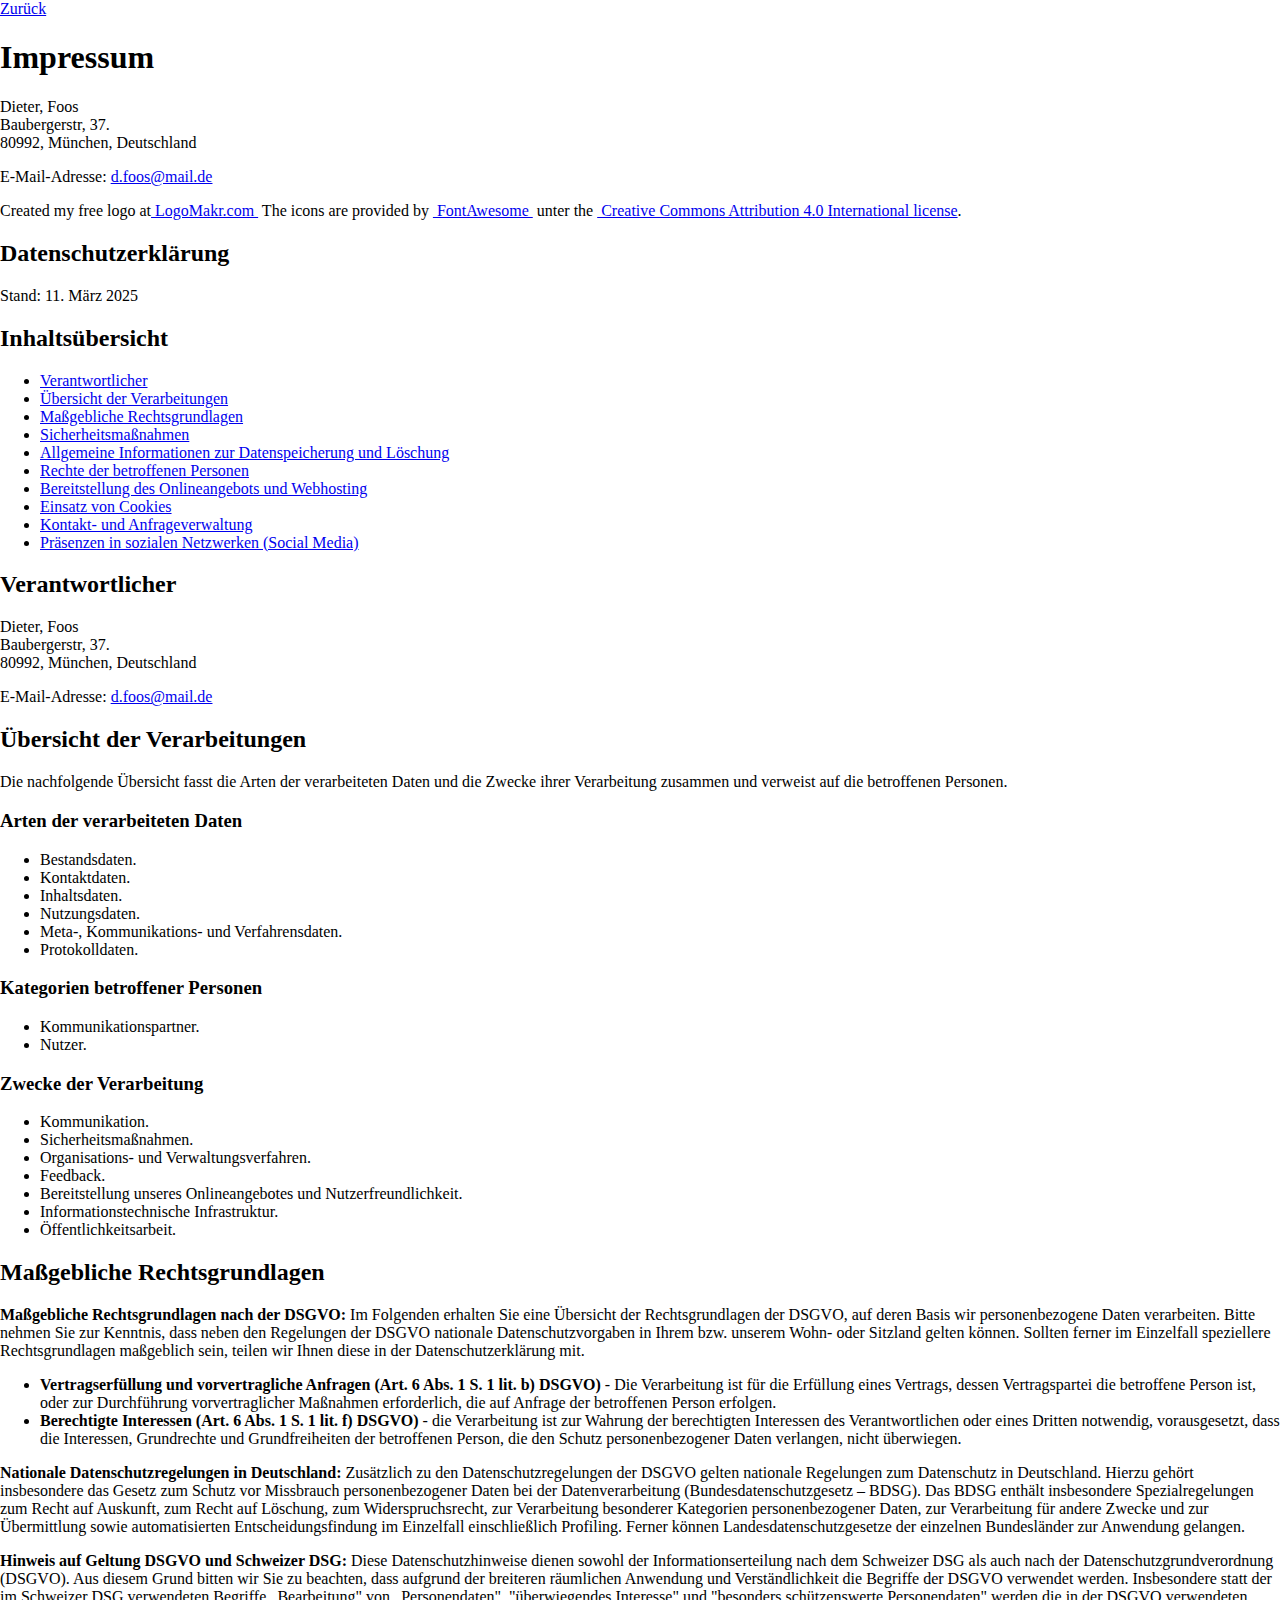
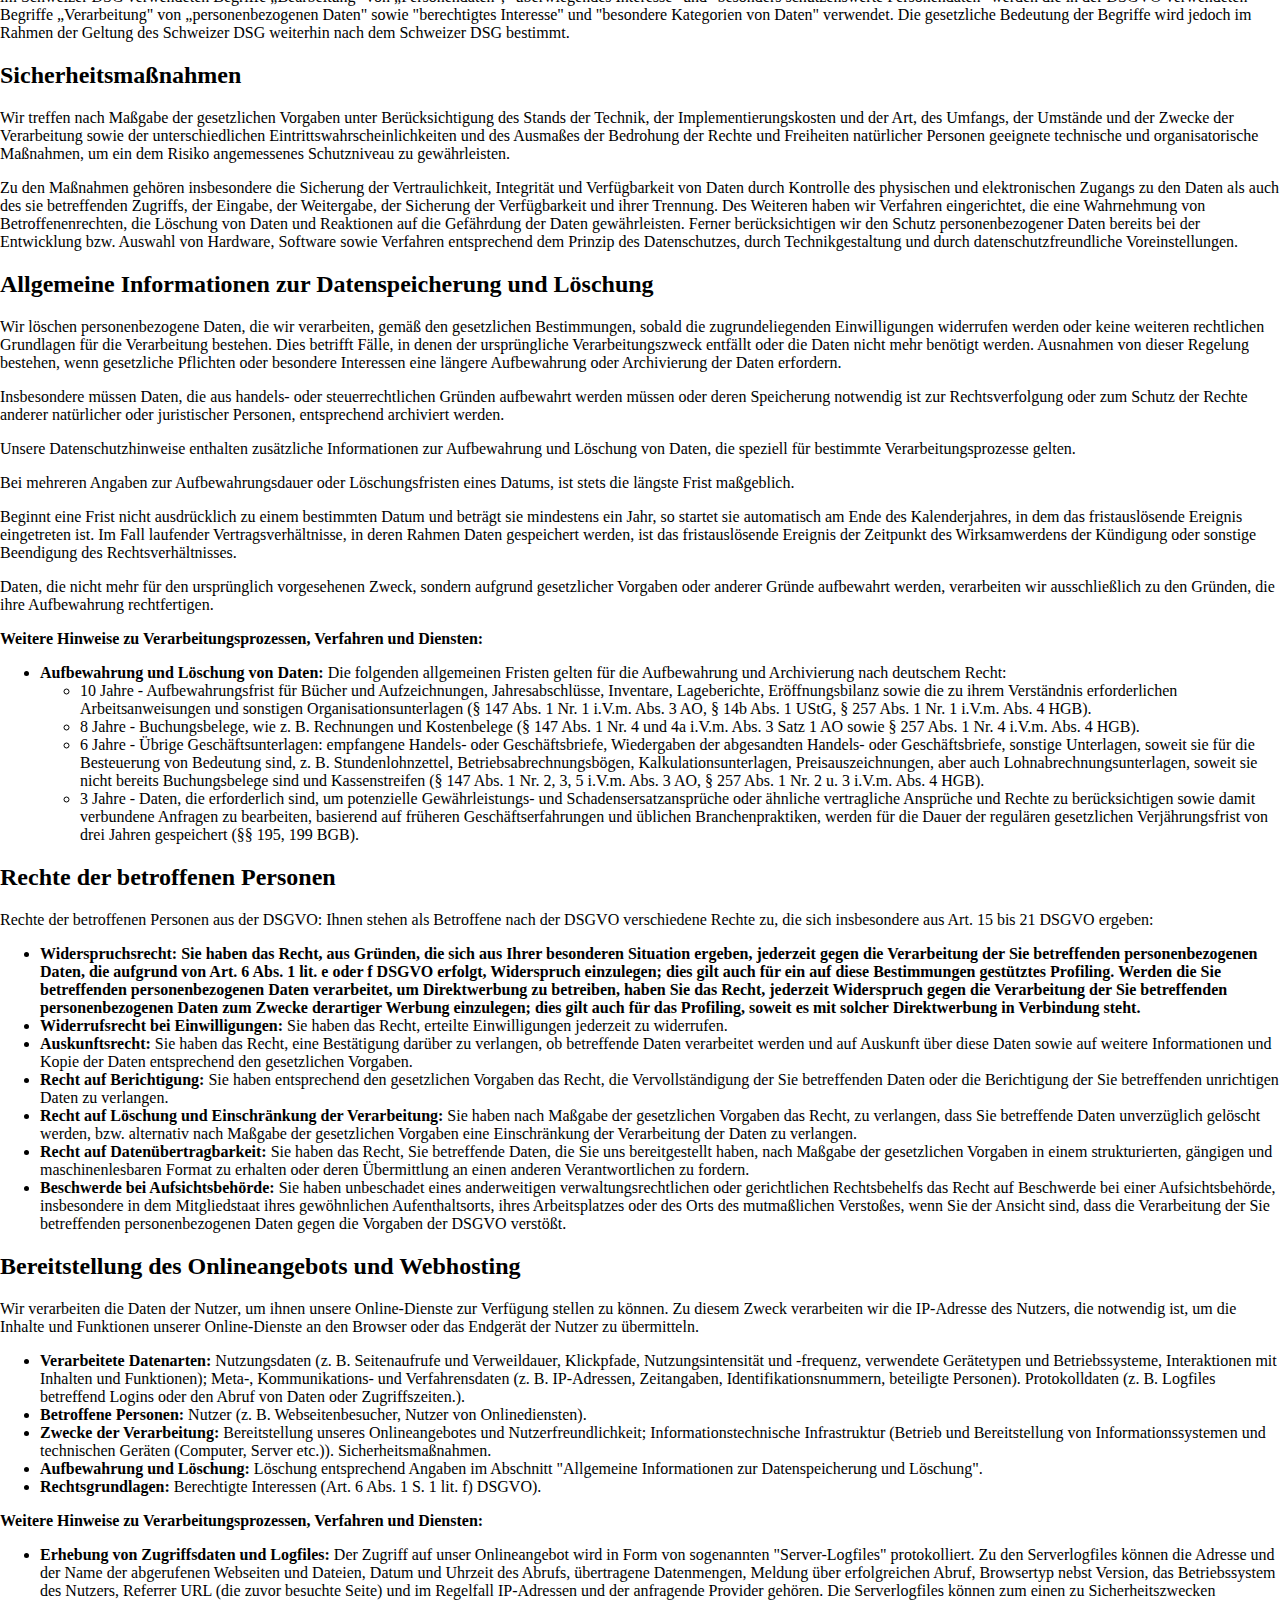
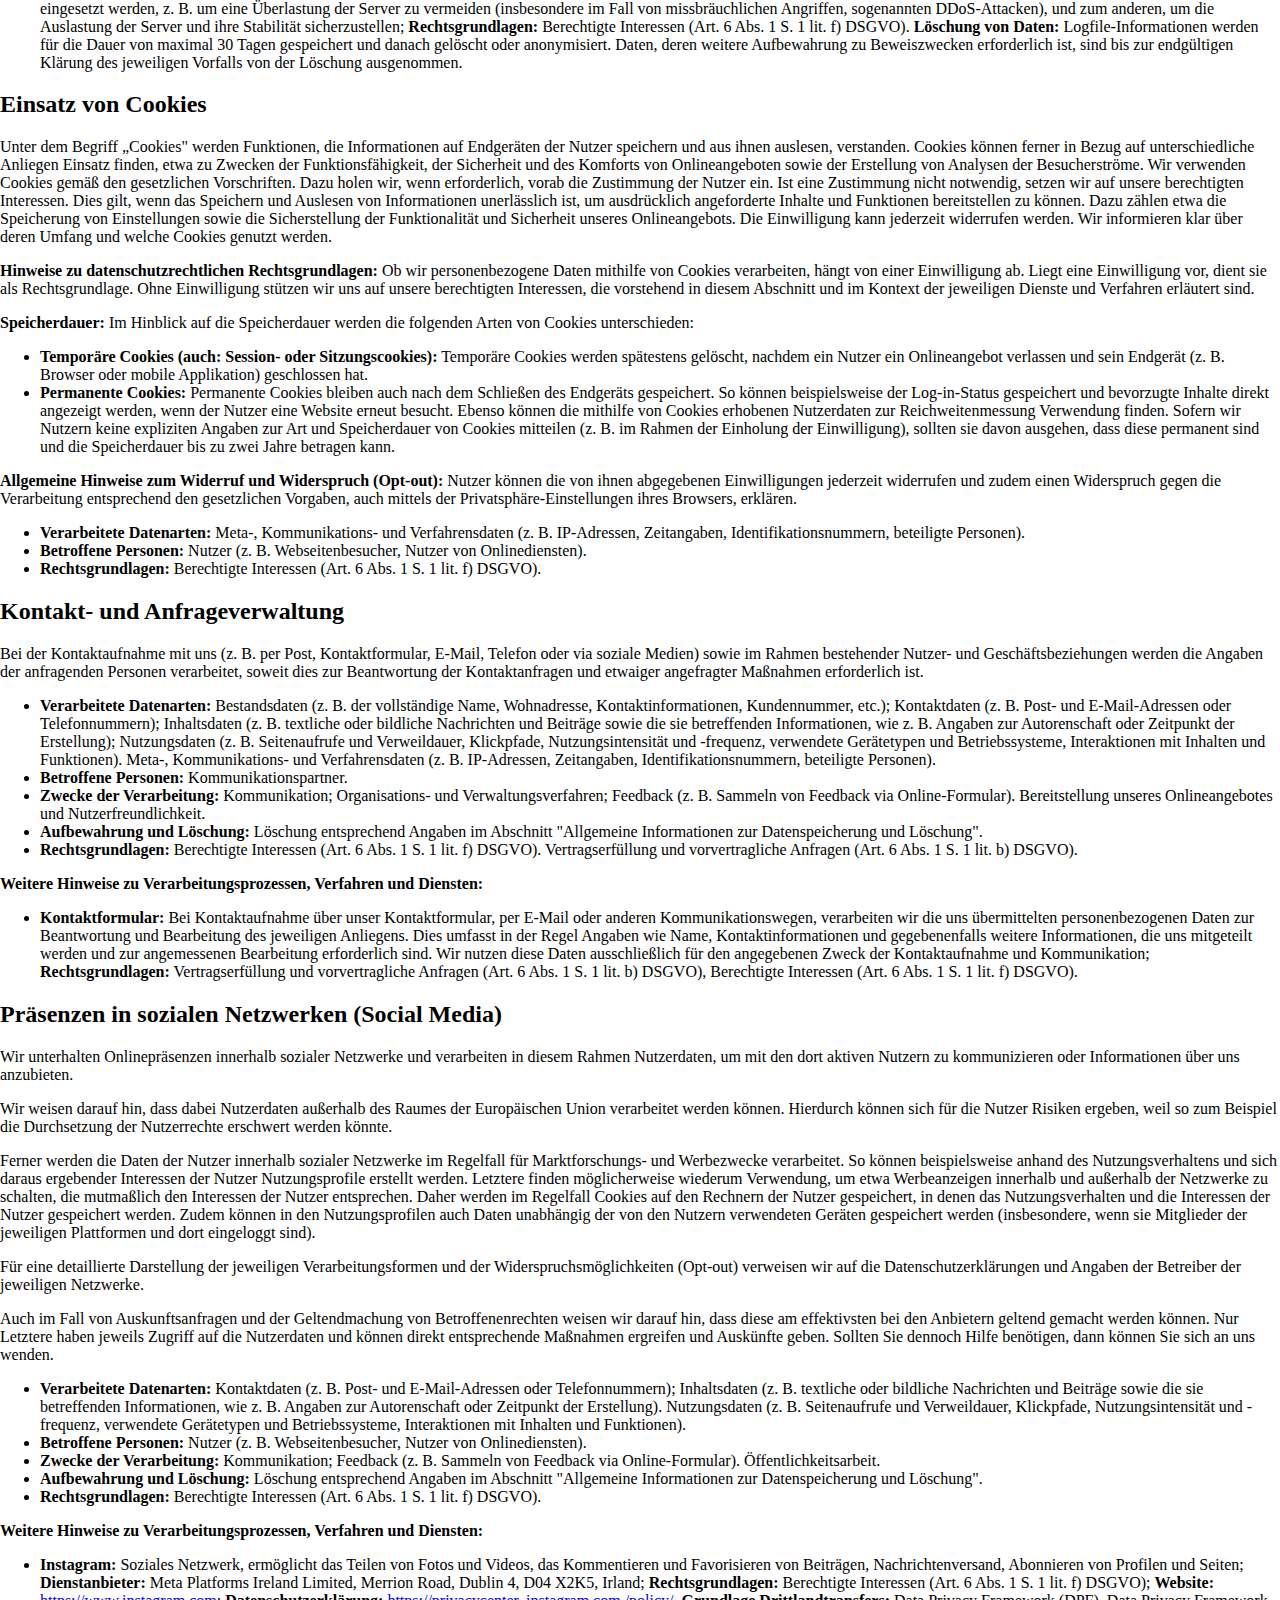
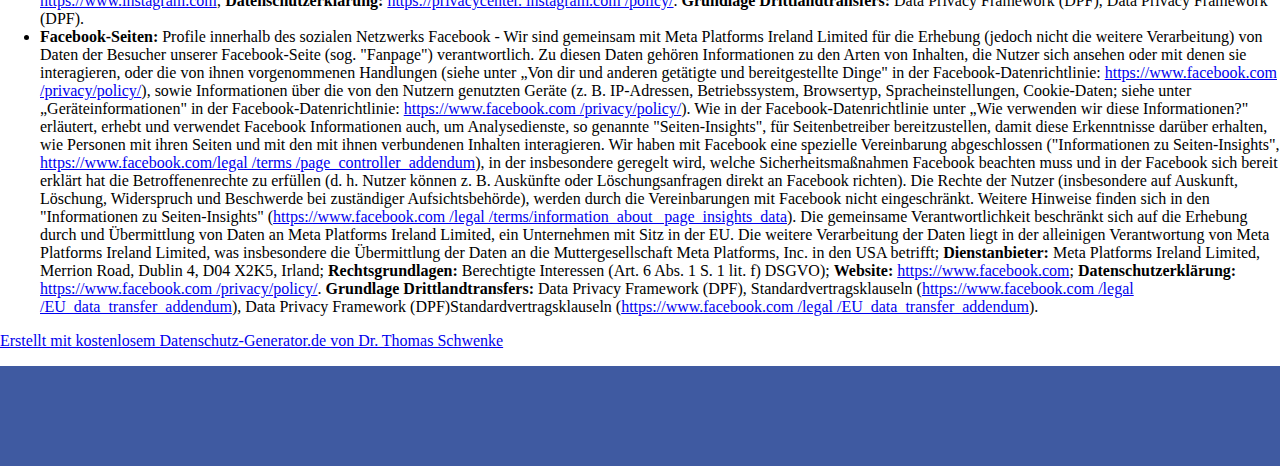
<file: impressum.html>
<!DOCTYPE html>
<html lang="de">
  <head>
    <meta charset="UTF-8" />
    <meta name="viewport" content="width=device-width, initial-scale=1.0" />
    <title>Pokedex</title>
    <link rel="stylesheet" href="style.css" />
  </head>
  
    <!--main-->
    <div class="impressum">
      <a href="./index.html">Zurück</a>
      <h1 class="impressum-title">Impressum</h1>
      <div id="adress">
        <p>
          Dieter, Foos<br />Baubergerstr, 37.<br />80992, München, Deutschland
        </p>
        <p>
          E-Mail-Adresse:
          <a href="mailto:d.foos@mail.de">d.foos@mail.de</a>
        </p>
      </div>
      <div class="impressum">
        Created my free logo at<a
          class="impressum-links"
          href="https://logomakr.com"
          target="_blank"
          >&nbsp;LogoMakr.com&nbsp;</a
        >
        The icons are provided by
        <a
          class="impressum-links"
          href="https://fontawesome.com/"
          rel="nofollow"
          target="_blank"
        >
          &nbsp;FontAwesome&nbsp;</a
        >
        unter the
        <a
          class="impressum-links"
          href="https://fontawesome.com/license"
          target="_blank"
          rel="nofollow"
          >&nbsp;Creative Commons Attribution 4.0 International license</a
        >.
      </div>

      <div id="datenschutz">
        <h2>Datenschutzerklärung</h2>
        <p>Stand: 11. März 2025</p>
        <h2>Inhaltsübersicht</h2>
        <ul class="index">
          <li><a class="index-link" href="#m3">Verantwortlicher</a></li>
          <li>
            <a class="index-link" href="#mOverview"
              >Übersicht der Verarbeitungen</a
            >
          </li>
          <li>
            <a class="index-link" href="#m2427">Maßgebliche Rechtsgrundlagen</a>
          </li>
          <li><a class="index-link" href="#m27">Sicherheitsmaßnahmen</a></li>
          <li>
            <a class="index-link" href="#m12"
              >Allgemeine Informationen zur Datenspeicherung und Löschung</a
            >
          </li>
          <li>
            <a class="index-link" href="#m10"
              >Rechte der betroffenen Personen</a
            >
          </li>
          <li>
            <a class="index-link" href="#m225"
              >Bereitstellung des Onlineangebots und Webhosting</a
            >
          </li>
          <li><a class="index-link" href="#m134">Einsatz von Cookies</a></li>
          <li>
            <a class="index-link" href="#m182"
              >Kontakt- und Anfrageverwaltung</a
            >
          </li>
          <li>
            <a class="index-link" href="#m136"
              >Präsenzen in sozialen Netzwerken (Social Media)</a
            >
          </li>
        </ul>
        <h2 id="m3">Verantwortlicher</h2>
        <p>
          Dieter, Foos<br />Baubergerstr, 37.<br />80992, München, Deutschland
        </p>
        <p>
          E-Mail-Adresse:
          <a href="mailto:d.foos@mail.de">d.foos@mail.de</a>
        </p>

        <h2 id="mOverview">Übersicht der Verarbeitungen</h2>
        <p>
          Die nachfolgende Übersicht fasst die Arten der verarbeiteten Daten und
          die Zwecke ihrer Verarbeitung zusammen und verweist auf die
          betroffenen Personen.
        </p>
        <h3>Arten der verarbeiteten Daten</h3>
        <ul>
          <li>Bestandsdaten.</li>
          <li>Kontaktdaten.</li>
          <li>Inhaltsdaten.</li>
          <li>Nutzungsdaten.</li>
          <li>Meta-, Kommunikations- und Verfahrensdaten.</li>
          <li>Protokolldaten.</li>
        </ul>
        <h3>Kategorien betroffener Personen</h3>
        <ul>
          <li>Kommunikationspartner.</li>
          <li>Nutzer.</li>
        </ul>
        <h3>Zwecke der Verarbeitung</h3>
        <ul>
          <li>Kommunikation.</li>
          <li>Sicherheitsmaßnahmen.</li>
          <li>Organisations- und Verwaltungsverfahren.</li>
          <li>Feedback.</li>
          <li>
            Bereitstellung unseres Onlineangebotes und Nutzerfreundlichkeit.
          </li>
          <li>Informationstechnische Infrastruktur.</li>
          <li>Öffentlichkeitsarbeit.</li>
        </ul>
        <h2 id="m2427">Maßgebliche Rechtsgrundlagen</h2>
        <p>
          <strong>Maßgebliche Rechtsgrundlagen nach der DSGVO: </strong>Im
          Folgenden erhalten Sie eine Übersicht der Rechtsgrundlagen der DSGVO,
          auf deren Basis wir personenbezogene Daten verarbeiten. Bitte nehmen
          Sie zur Kenntnis, dass neben den Regelungen der DSGVO nationale
          Datenschutzvorgaben in Ihrem bzw. unserem Wohn- oder Sitzland gelten
          können. Sollten ferner im Einzelfall speziellere Rechtsgrundlagen
          maßgeblich sein, teilen wir Ihnen diese in der Datenschutzerklärung
          mit.
        </p>
        <ul>
          <li>
            <strong
              >Vertragserfüllung und vorvertragliche Anfragen (Art. 6 Abs. 1 S.
              1 lit. b) DSGVO)</strong
            >
            - Die Verarbeitung ist für die Erfüllung eines Vertrags, dessen
            Vertragspartei die betroffene Person ist, oder zur Durchführung
            vorvertraglicher Maßnahmen erforderlich, die auf Anfrage der
            betroffenen Person erfolgen.
          </li>
          <li>
            <strong
              >Berechtigte Interessen (Art. 6 Abs. 1 S. 1 lit. f) DSGVO)</strong
            >
            - die Verarbeitung ist zur Wahrung der berechtigten Interessen des
            Verantwortlichen oder eines Dritten notwendig, vorausgesetzt, dass
            die Interessen, Grundrechte und Grundfreiheiten der betroffenen
            Person, die den Schutz personenbezogener Daten verlangen, nicht
            überwiegen.
          </li>
        </ul>
        <p>
          <strong>Nationale Datenschutzregelungen in Deutschland: </strong
          >Zusätzlich zu den Datenschutzregelungen der DSGVO gelten nationale
          Regelungen zum Datenschutz in Deutschland. Hierzu gehört insbesondere
          das Gesetz zum Schutz vor Missbrauch personenbezogener Daten bei der
          Datenverarbeitung (Bundesdatenschutzgesetz – BDSG). Das BDSG enthält
          insbesondere Spezialregelungen zum Recht auf Auskunft, zum Recht auf
          Löschung, zum Widerspruchsrecht, zur Verarbeitung besonderer
          Kategorien personenbezogener Daten, zur Verarbeitung für andere Zwecke
          und zur Übermittlung sowie automatisierten Entscheidungsfindung im
          Einzelfall einschließlich Profiling. Ferner können
          Landesdatenschutzgesetze der einzelnen Bundesländer zur Anwendung
          gelangen.
        </p>
        <p>
          <strong>Hinweis auf Geltung DSGVO und Schweizer DSG: </strong>Diese
          Datenschutzhinweise dienen sowohl der Informationserteilung nach dem
          Schweizer DSG als auch nach der Datenschutzgrundverordnung (DSGVO).
          Aus diesem Grund bitten wir Sie zu beachten, dass aufgrund der
          breiteren räumlichen Anwendung und Verständlichkeit die Begriffe der
          DSGVO verwendet werden. Insbesondere statt der im Schweizer DSG
          verwendeten Begriffe „Bearbeitung" von „Personendaten", "überwiegendes
          Interesse" und "besonders schützenswerte Personendaten" werden die in
          der DSGVO verwendeten Begriffe „Verarbeitung" von „personenbezogenen
          Daten" sowie "berechtigtes Interesse" und "besondere Kategorien von
          Daten" verwendet. Die gesetzliche Bedeutung der Begriffe wird jedoch
          im Rahmen der Geltung des Schweizer DSG weiterhin nach dem Schweizer
          DSG bestimmt.
        </p>

        <h2 id="m27">Sicherheitsmaßnahmen</h2>
        <p>
          Wir treffen nach Maßgabe der gesetzlichen Vorgaben unter
          Berücksichtigung des Stands der Technik, der Implementierungskosten
          und der Art, des Umfangs, der Umstände und der Zwecke der Verarbeitung
          sowie der unterschiedlichen Eintrittswahrscheinlichkeiten und des
          Ausmaßes der Bedrohung der Rechte und Freiheiten natürlicher Personen
          geeignete technische und organisatorische Maßnahmen, um ein dem Risiko
          angemessenes Schutzniveau zu gewährleisten.
        </p>
        <p>
          Zu den Maßnahmen gehören insbesondere die Sicherung der
          Vertraulichkeit, Integrität und Verfügbarkeit von Daten durch
          Kontrolle des physischen und elektronischen Zugangs zu den Daten als
          auch des sie betreffenden Zugriffs, der Eingabe, der Weitergabe, der
          Sicherung der Verfügbarkeit und ihrer Trennung. Des Weiteren haben wir
          Verfahren eingerichtet, die eine Wahrnehmung von Betroffenenrechten,
          die Löschung von Daten und Reaktionen auf die Gefährdung der Daten
          gewährleisten. Ferner berücksichtigen wir den Schutz personenbezogener
          Daten bereits bei der Entwicklung bzw. Auswahl von Hardware, Software
          sowie Verfahren entsprechend dem Prinzip des Datenschutzes, durch
          Technikgestaltung und durch datenschutzfreundliche Voreinstellungen.
        </p>

        <h2 id="m12">
          Allgemeine Informationen zur Datenspeicherung und Löschung
        </h2>
        <p>
          Wir löschen personenbezogene Daten, die wir verarbeiten, gemäß den
          gesetzlichen Bestimmungen, sobald die zugrundeliegenden Einwilligungen
          widerrufen werden oder keine weiteren rechtlichen Grundlagen für die
          Verarbeitung bestehen. Dies betrifft Fälle, in denen der ursprüngliche
          Verarbeitungszweck entfällt oder die Daten nicht mehr benötigt werden.
          Ausnahmen von dieser Regelung bestehen, wenn gesetzliche Pflichten
          oder besondere Interessen eine längere Aufbewahrung oder Archivierung
          der Daten erfordern.
        </p>
        <p>
          Insbesondere müssen Daten, die aus handels- oder steuerrechtlichen
          Gründen aufbewahrt werden müssen oder deren Speicherung notwendig ist
          zur Rechtsverfolgung oder zum Schutz der Rechte anderer natürlicher
          oder juristischer Personen, entsprechend archiviert werden.
        </p>
        <p>
          Unsere Datenschutzhinweise enthalten zusätzliche Informationen zur
          Aufbewahrung und Löschung von Daten, die speziell für bestimmte
          Verarbeitungsprozesse gelten.
        </p>
        <p>
          Bei mehreren Angaben zur Aufbewahrungsdauer oder Löschungsfristen
          eines Datums, ist stets die längste Frist maßgeblich.
        </p>
        <p>
          Beginnt eine Frist nicht ausdrücklich zu einem bestimmten Datum und
          beträgt sie mindestens ein Jahr, so startet sie automatisch am Ende
          des Kalenderjahres, in dem das fristauslösende Ereignis eingetreten
          ist. Im Fall laufender Vertragsverhältnisse, in deren Rahmen Daten
          gespeichert werden, ist das fristauslösende Ereignis der Zeitpunkt des
          Wirksamwerdens der Kündigung oder sonstige Beendigung des
          Rechtsverhältnisses.
        </p>
        <p>
          Daten, die nicht mehr für den ursprünglich vorgesehenen Zweck, sondern
          aufgrund gesetzlicher Vorgaben oder anderer Gründe aufbewahrt werden,
          verarbeiten wir ausschließlich zu den Gründen, die ihre Aufbewahrung
          rechtfertigen.
        </p>
        <p>
          <strong
            >Weitere Hinweise zu Verarbeitungsprozessen, Verfahren und
            Diensten:</strong
          >
        </p>
        <ul class="m-elements">
          <li>
            <strong>Aufbewahrung und Löschung von Daten: </strong>Die folgenden
            allgemeinen Fristen gelten für die Aufbewahrung und Archivierung
            nach deutschem Recht:
            <ul>
              <li>
                10 Jahre - Aufbewahrungsfrist für Bücher und Aufzeichnungen,
                Jahresabschlüsse, Inventare, Lageberichte, Eröffnungsbilanz
                sowie die zu ihrem Verständnis erforderlichen Arbeitsanweisungen
                und sonstigen Organisationsunterlagen (§ 147 Abs. 1 Nr. 1 i.V.m.
                Abs. 3 AO, § 14b Abs. 1 UStG, § 257 Abs. 1 Nr. 1 i.V.m. Abs. 4
                HGB).
              </li>
              <li>
                8 Jahre - Buchungsbelege, wie z. B. Rechnungen und Kostenbelege
                (§ 147 Abs. 1 Nr. 4 und 4a i.V.m. Abs. 3 Satz 1 AO sowie § 257
                Abs. 1 Nr. 4 i.V.m. Abs. 4 HGB).
              </li>
              <li>
                6 Jahre - Übrige Geschäftsunterlagen: empfangene Handels- oder
                Geschäftsbriefe, Wiedergaben der abgesandten Handels- oder
                Geschäftsbriefe, sonstige Unterlagen, soweit sie für die
                Besteuerung von Bedeutung sind, z. B. Stundenlohnzettel,
                Betriebsabrechnungsbögen, Kalkulationsunterlagen,
                Preisauszeichnungen, aber auch Lohnabrechnungsunterlagen, soweit
                sie nicht bereits Buchungsbelege sind und Kassenstreifen (§ 147
                Abs. 1 Nr. 2, 3, 5 i.V.m. Abs. 3 AO, § 257 Abs. 1 Nr. 2 u. 3
                i.V.m. Abs. 4 HGB).
              </li>
              <li>
                3 Jahre - Daten, die erforderlich sind, um potenzielle
                Gewährleistungs- und Schadensersatzansprüche oder ähnliche
                vertragliche Ansprüche und Rechte zu berücksichtigen sowie damit
                verbundene Anfragen zu bearbeiten, basierend auf früheren
                Geschäftserfahrungen und üblichen Branchenpraktiken, werden für
                die Dauer der regulären gesetzlichen Verjährungsfrist von drei
                Jahren gespeichert (§§ 195, 199 BGB).
              </li>
            </ul>
          </li>
        </ul>
        <h2 id="m10">Rechte der betroffenen Personen</h2>
        <p>
          Rechte der betroffenen Personen aus der DSGVO: Ihnen stehen als
          Betroffene nach der DSGVO verschiedene Rechte zu, die sich
          insbesondere aus Art. 15 bis 21 DSGVO ergeben:
        </p>
        <ul>
          <li>
            <strong
              >Widerspruchsrecht: Sie haben das Recht, aus Gründen, die sich aus
              Ihrer besonderen Situation ergeben, jederzeit gegen die
              Verarbeitung der Sie betreffenden personenbezogenen Daten, die
              aufgrund von Art. 6 Abs. 1 lit. e oder f DSGVO erfolgt,
              Widerspruch einzulegen; dies gilt auch für ein auf diese
              Bestimmungen gestütztes Profiling. Werden die Sie betreffenden
              personenbezogenen Daten verarbeitet, um Direktwerbung zu
              betreiben, haben Sie das Recht, jederzeit Widerspruch gegen die
              Verarbeitung der Sie betreffenden personenbezogenen Daten zum
              Zwecke derartiger Werbung einzulegen; dies gilt auch für das
              Profiling, soweit es mit solcher Direktwerbung in Verbindung
              steht.</strong
            >
          </li>
          <li>
            <strong>Widerrufsrecht bei Einwilligungen:</strong> Sie haben das
            Recht, erteilte Einwilligungen jederzeit zu widerrufen.
          </li>
          <li>
            <strong>Auskunftsrecht:</strong> Sie haben das Recht, eine
            Bestätigung darüber zu verlangen, ob betreffende Daten verarbeitet
            werden und auf Auskunft über diese Daten sowie auf weitere
            Informationen und Kopie der Daten entsprechend den gesetzlichen
            Vorgaben.
          </li>
          <li>
            <strong>Recht auf Berichtigung:</strong> Sie haben entsprechend den
            gesetzlichen Vorgaben das Recht, die Vervollständigung der Sie
            betreffenden Daten oder die Berichtigung der Sie betreffenden
            unrichtigen Daten zu verlangen.
          </li>
          <li>
            <strong
              >Recht auf Löschung und Einschränkung der Verarbeitung:</strong
            >
            Sie haben nach Maßgabe der gesetzlichen Vorgaben das Recht, zu
            verlangen, dass Sie betreffende Daten unverzüglich gelöscht werden,
            bzw. alternativ nach Maßgabe der gesetzlichen Vorgaben eine
            Einschränkung der Verarbeitung der Daten zu verlangen.
          </li>
          <li>
            <strong>Recht auf Datenübertragbarkeit:</strong> Sie haben das
            Recht, Sie betreffende Daten, die Sie uns bereitgestellt haben, nach
            Maßgabe der gesetzlichen Vorgaben in einem strukturierten, gängigen
            und maschinenlesbaren Format zu erhalten oder deren Übermittlung an
            einen anderen Verantwortlichen zu fordern.
          </li>
          <li>
            <strong>Beschwerde bei Aufsichtsbehörde:</strong> Sie haben
            unbeschadet eines anderweitigen verwaltungsrechtlichen oder
            gerichtlichen Rechtsbehelfs das Recht auf Beschwerde bei einer
            Aufsichtsbehörde, insbesondere in dem Mitgliedstaat ihres
            gewöhnlichen Aufenthaltsorts, ihres Arbeitsplatzes oder des Orts des
            mutmaßlichen Verstoßes, wenn Sie der Ansicht sind, dass die
            Verarbeitung der Sie betreffenden personenbezogenen Daten gegen die
            Vorgaben der DSGVO verstößt.
          </li>
        </ul>

        <h2 id="m225">Bereitstellung des Onlineangebots und Webhosting</h2>
        <p>
          Wir verarbeiten die Daten der Nutzer, um ihnen unsere Online-Dienste
          zur Verfügung stellen zu können. Zu diesem Zweck verarbeiten wir die
          IP-Adresse des Nutzers, die notwendig ist, um die Inhalte und
          Funktionen unserer Online-Dienste an den Browser oder das Endgerät der
          Nutzer zu übermitteln.
        </p>
        <ul class="m-elements">
          <li>
            <strong>Verarbeitete Datenarten:</strong> Nutzungsdaten (z. B.
            Seitenaufrufe und Verweildauer, Klickpfade, Nutzungsintensität und
            -frequenz, verwendete Gerätetypen und Betriebssysteme, Interaktionen
            mit Inhalten und Funktionen); Meta-, Kommunikations- und
            Verfahrensdaten (z. B. IP-Adressen, Zeitangaben,
            Identifikationsnummern, beteiligte Personen). Protokolldaten (z. B.
            Logfiles betreffend Logins oder den Abruf von Daten oder
            Zugriffszeiten.).
          </li>
          <li>
            <strong>Betroffene Personen:</strong> Nutzer (z. B.
            Webseitenbesucher, Nutzer von Onlinediensten).
          </li>
          <li>
            <strong>Zwecke der Verarbeitung:</strong> Bereitstellung unseres
            Onlineangebotes und Nutzerfreundlichkeit; Informationstechnische
            Infrastruktur (Betrieb und Bereitstellung von Informationssystemen
            und technischen Geräten (Computer, Server etc.)).
            Sicherheitsmaßnahmen.
          </li>
          <li>
            <strong>Aufbewahrung und Löschung:</strong> Löschung entsprechend
            Angaben im Abschnitt "Allgemeine Informationen zur Datenspeicherung
            und Löschung".
          </li>
          <li class="">
            <strong>Rechtsgrundlagen:</strong> Berechtigte Interessen (Art. 6
            Abs. 1 S. 1 lit. f) DSGVO).
          </li>
        </ul>
        <p>
          <strong
            >Weitere Hinweise zu Verarbeitungsprozessen, Verfahren und
            Diensten:</strong
          >
        </p>
        <ul class="m-elements">
          <li>
            <strong>Erhebung von Zugriffsdaten und Logfiles: </strong>Der
            Zugriff auf unser Onlineangebot wird in Form von sogenannten
            "Server-Logfiles" protokolliert. Zu den Serverlogfiles können die
            Adresse und der Name der abgerufenen Webseiten und Dateien, Datum
            und Uhrzeit des Abrufs, übertragene Datenmengen, Meldung über
            erfolgreichen Abruf, Browsertyp nebst Version, das Betriebssystem
            des Nutzers, Referrer URL (die zuvor besuchte Seite) und im
            Regelfall IP-Adressen und der anfragende Provider gehören. Die
            Serverlogfiles können zum einen zu Sicherheitszwecken eingesetzt
            werden, z. B. um eine Überlastung der Server zu vermeiden
            (insbesondere im Fall von missbräuchlichen Angriffen, sogenannten
            DDoS-Attacken), und zum anderen, um die Auslastung der Server und
            ihre Stabilität sicherzustellen;
            <span class=""
              ><strong>Rechtsgrundlagen:</strong> Berechtigte Interessen (Art. 6
              Abs. 1 S. 1 lit. f) DSGVO). </span
            ><strong>Löschung von Daten:</strong> Logfile-Informationen werden
            für die Dauer von maximal 30 Tagen gespeichert und danach gelöscht
            oder anonymisiert. Daten, deren weitere Aufbewahrung zu
            Beweiszwecken erforderlich ist, sind bis zur endgültigen Klärung des
            jeweiligen Vorfalls von der Löschung ausgenommen.
          </li>
        </ul>
        <h2 id="m134">Einsatz von Cookies</h2>
        <p>
          Unter dem Begriff „Cookies" werden Funktionen, die Informationen auf
          Endgeräten der Nutzer speichern und aus ihnen auslesen, verstanden.
          Cookies können ferner in Bezug auf unterschiedliche Anliegen Einsatz
          finden, etwa zu Zwecken der Funktionsfähigkeit, der Sicherheit und des
          Komforts von Onlineangeboten sowie der Erstellung von Analysen der
          Besucherströme. Wir verwenden Cookies gemäß den gesetzlichen
          Vorschriften. Dazu holen wir, wenn erforderlich, vorab die Zustimmung
          der Nutzer ein. Ist eine Zustimmung nicht notwendig, setzen wir auf
          unsere berechtigten Interessen. Dies gilt, wenn das Speichern und
          Auslesen von Informationen unerlässlich ist, um ausdrücklich
          angeforderte Inhalte und Funktionen bereitstellen zu können. Dazu
          zählen etwa die Speicherung von Einstellungen sowie die Sicherstellung
          der Funktionalität und Sicherheit unseres Onlineangebots. Die
          Einwilligung kann jederzeit widerrufen werden. Wir informieren klar
          über deren Umfang und welche Cookies genutzt werden.
        </p>
        <p>
          <strong>Hinweise zu datenschutzrechtlichen Rechtsgrundlagen: </strong
          >Ob wir personenbezogene Daten mithilfe von Cookies verarbeiten, hängt
          von einer Einwilligung ab. Liegt eine Einwilligung vor, dient sie als
          Rechtsgrundlage. Ohne Einwilligung stützen wir uns auf unsere
          berechtigten Interessen, die vorstehend in diesem Abschnitt und im
          Kontext der jeweiligen Dienste und Verfahren erläutert sind.
        </p>
        <p>
          <strong>Speicherdauer: </strong>Im Hinblick auf die Speicherdauer
          werden die folgenden Arten von Cookies unterschieden:
        </p>
        <ul>
          <li>
            <strong
              >Temporäre Cookies (auch: Session- oder Sitzungscookies):</strong
            >
            Temporäre Cookies werden spätestens gelöscht, nachdem ein Nutzer ein
            Onlineangebot verlassen und sein Endgerät (z. B. Browser oder mobile
            Applikation) geschlossen hat.
          </li>
          <li>
            <strong>Permanente Cookies:</strong> Permanente Cookies bleiben auch
            nach dem Schließen des Endgeräts gespeichert. So können
            beispielsweise der Log-in-Status gespeichert und bevorzugte Inhalte
            direkt angezeigt werden, wenn der Nutzer eine Website erneut
            besucht. Ebenso können die mithilfe von Cookies erhobenen
            Nutzerdaten zur Reichweitenmessung Verwendung finden. Sofern wir
            Nutzern keine expliziten Angaben zur Art und Speicherdauer von
            Cookies mitteilen (z. B. im Rahmen der Einholung der Einwilligung),
            sollten sie davon ausgehen, dass diese permanent sind und die
            Speicherdauer bis zu zwei Jahre betragen kann.
          </li>
        </ul>
        <p>
          <strong
            >Allgemeine Hinweise zum Widerruf und Widerspruch
            (Opt-out): </strong
          >Nutzer können die von ihnen abgegebenen Einwilligungen jederzeit
          widerrufen und zudem einen Widerspruch gegen die Verarbeitung
          entsprechend den gesetzlichen Vorgaben, auch mittels der
          Privatsphäre-Einstellungen ihres Browsers, erklären.
        </p>
        <ul class="m-elements">
          <li>
            <strong>Verarbeitete Datenarten:</strong> Meta-, Kommunikations- und
            Verfahrensdaten (z. B. IP-Adressen, Zeitangaben,
            Identifikationsnummern, beteiligte Personen).
          </li>
          <li>
            <strong>Betroffene Personen:</strong> Nutzer (z. B.
            Webseitenbesucher, Nutzer von Onlinediensten).
          </li>
          <li class="">
            <strong>Rechtsgrundlagen:</strong> Berechtigte Interessen (Art. 6
            Abs. 1 S. 1 lit. f) DSGVO).
          </li>
        </ul>
        <h2 id="m182">Kontakt- und Anfrageverwaltung</h2>
        <p>
          Bei der Kontaktaufnahme mit uns (z. B. per Post, Kontaktformular,
          E-Mail, Telefon oder via soziale Medien) sowie im Rahmen bestehender
          Nutzer- und Geschäftsbeziehungen werden die Angaben der anfragenden
          Personen verarbeitet, soweit dies zur Beantwortung der Kontaktanfragen
          und etwaiger angefragter Maßnahmen erforderlich ist.
        </p>
        <ul class="m-elements">
          <li>
            <strong>Verarbeitete Datenarten:</strong> Bestandsdaten (z. B. der
            vollständige Name, Wohnadresse, Kontaktinformationen, Kundennummer,
            etc.); Kontaktdaten (z. B. Post- und E-Mail-Adressen oder
            Telefonnummern); Inhaltsdaten (z. B. textliche oder bildliche
            Nachrichten und Beiträge sowie die sie betreffenden Informationen,
            wie z. B. Angaben zur Autorenschaft oder Zeitpunkt der Erstellung);
            Nutzungsdaten (z. B. Seitenaufrufe und Verweildauer, Klickpfade,
            Nutzungsintensität und -frequenz, verwendete Gerätetypen und
            Betriebssysteme, Interaktionen mit Inhalten und Funktionen). Meta-,
            Kommunikations- und Verfahrensdaten (z. B. IP-Adressen, Zeitangaben,
            Identifikationsnummern, beteiligte Personen).
          </li>
          <li><strong>Betroffene Personen:</strong> Kommunikationspartner.</li>
          <li>
            <strong>Zwecke der Verarbeitung:</strong> Kommunikation;
            Organisations- und Verwaltungsverfahren; Feedback (z. B. Sammeln von
            Feedback via Online-Formular). Bereitstellung unseres
            Onlineangebotes und Nutzerfreundlichkeit.
          </li>
          <li>
            <strong>Aufbewahrung und Löschung:</strong> Löschung entsprechend
            Angaben im Abschnitt "Allgemeine Informationen zur Datenspeicherung
            und Löschung".
          </li>
          <li class="">
            <strong>Rechtsgrundlagen:</strong> Berechtigte Interessen (Art. 6
            Abs. 1 S. 1 lit. f) DSGVO). Vertragserfüllung und vorvertragliche
            Anfragen (Art. 6 Abs. 1 S. 1 lit. b) DSGVO).
          </li>
        </ul>
        <p>
          <strong
            >Weitere Hinweise zu Verarbeitungsprozessen, Verfahren und
            Diensten:</strong
          >
        </p>
        <ul class="m-elements">
          <li>
            <strong>Kontaktformular: </strong>Bei Kontaktaufnahme über unser
            Kontaktformular, per E-Mail oder anderen Kommunikationswegen,
            verarbeiten wir die uns übermittelten personenbezogenen Daten zur
            Beantwortung und Bearbeitung des jeweiligen Anliegens. Dies umfasst
            in der Regel Angaben wie Name, Kontaktinformationen und
            gegebenenfalls weitere Informationen, die uns mitgeteilt werden und
            zur angemessenen Bearbeitung erforderlich sind. Wir nutzen diese
            Daten ausschließlich für den angegebenen Zweck der Kontaktaufnahme
            und Kommunikation;
            <span class=""
              ><strong>Rechtsgrundlagen:</strong> Vertragserfüllung und
              vorvertragliche Anfragen (Art. 6 Abs. 1 S. 1 lit. b) DSGVO),
              Berechtigte Interessen (Art. 6 Abs. 1 S. 1 lit. f) DSGVO).</span
            >
          </li>
        </ul>
        <h2 id="m136">Präsenzen in sozialen Netzwerken (Social Media)</h2>
        <p>
          Wir unterhalten Onlinepräsenzen innerhalb sozialer Netzwerke und
          verarbeiten in diesem Rahmen Nutzerdaten, um mit den dort aktiven
          Nutzern zu kommunizieren oder Informationen über uns anzubieten.
        </p>
        <p>
          Wir weisen darauf hin, dass dabei Nutzerdaten außerhalb des Raumes der
          Europäischen Union verarbeitet werden können. Hierdurch können sich
          für die Nutzer Risiken ergeben, weil so zum Beispiel die Durchsetzung
          der Nutzerrechte erschwert werden könnte.
        </p>
        <p>
          Ferner werden die Daten der Nutzer innerhalb sozialer Netzwerke im
          Regelfall für Marktforschungs- und Werbezwecke verarbeitet. So können
          beispielsweise anhand des Nutzungsverhaltens und sich daraus
          ergebender Interessen der Nutzer Nutzungsprofile erstellt werden.
          Letztere finden möglicherweise wiederum Verwendung, um etwa
          Werbeanzeigen innerhalb und außerhalb der Netzwerke zu schalten, die
          mutmaßlich den Interessen der Nutzer entsprechen. Daher werden im
          Regelfall Cookies auf den Rechnern der Nutzer gespeichert, in denen
          das Nutzungsverhalten und die Interessen der Nutzer gespeichert
          werden. Zudem können in den Nutzungsprofilen auch Daten unabhängig der
          von den Nutzern verwendeten Geräten gespeichert werden (insbesondere,
          wenn sie Mitglieder der jeweiligen Plattformen und dort eingeloggt
          sind).
        </p>
        <p>
          Für eine detaillierte Darstellung der jeweiligen Verarbeitungsformen
          und der Widerspruchsmöglichkeiten (Opt-out) verweisen wir auf die
          Datenschutzerklärungen und Angaben der Betreiber der jeweiligen
          Netzwerke.
        </p>
        <p>
          Auch im Fall von Auskunftsanfragen und der Geltendmachung von
          Betroffenenrechten weisen wir darauf hin, dass diese am effektivsten
          bei den Anbietern geltend gemacht werden können. Nur Letztere haben
          jeweils Zugriff auf die Nutzerdaten und können direkt entsprechende
          Maßnahmen ergreifen und Auskünfte geben. Sollten Sie dennoch Hilfe
          benötigen, dann können Sie sich an uns wenden.
        </p>
        <ul class="m-elements">
          <li>
            <strong>Verarbeitete Datenarten:</strong> Kontaktdaten (z. B. Post-
            und E-Mail-Adressen oder Telefonnummern); Inhaltsdaten (z. B.
            textliche oder bildliche Nachrichten und Beiträge sowie die sie
            betreffenden Informationen, wie z. B. Angaben zur Autorenschaft oder
            Zeitpunkt der Erstellung). Nutzungsdaten (z. B. Seitenaufrufe und
            Verweildauer, Klickpfade, Nutzungsintensität und -frequenz,
            verwendete Gerätetypen und Betriebssysteme, Interaktionen mit
            Inhalten und Funktionen).
          </li>
          <li>
            <strong>Betroffene Personen:</strong> Nutzer (z. B.
            Webseitenbesucher, Nutzer von Onlinediensten).
          </li>
          <li>
            <strong>Zwecke der Verarbeitung:</strong> Kommunikation; Feedback
            (z. B. Sammeln von Feedback via Online-Formular).
            Öffentlichkeitsarbeit.
          </li>
          <li>
            <strong>Aufbewahrung und Löschung:</strong> Löschung entsprechend
            Angaben im Abschnitt "Allgemeine Informationen zur Datenspeicherung
            und Löschung".
          </li>
          <li class="">
            <strong>Rechtsgrundlagen:</strong> Berechtigte Interessen (Art. 6
            Abs. 1 S. 1 lit. f) DSGVO).
          </li>
        </ul>
        <p>
          <strong
            >Weitere Hinweise zu Verarbeitungsprozessen, Verfahren und
            Diensten:</strong
          >
        </p>
        <ul class="m-elements">
          <li>
            <strong>Instagram: </strong>Soziales Netzwerk, ermöglicht das Teilen
            von Fotos und Videos, das Kommentieren und Favorisieren von
            Beiträgen, Nachrichtenversand, Abonnieren von Profilen und Seiten;
            <strong>Dienstanbieter:</strong> Meta Platforms Ireland Limited,
            Merrion Road, Dublin 4, D04 X2K5, Irland;
            <span class=""
              ><strong>Rechtsgrundlagen:</strong> Berechtigte Interessen (Art. 6
              Abs. 1 S. 1 lit. f) DSGVO); </span
            ><strong>Website:</strong>
            <a href="https://www.instagram.com" target="_blank"
              >https://www.instagram.com</a
            >; <strong>Datenschutzerklärung:</strong>
            <a
              href="https://privacycenter.instagram.com/policy/"
              target="_blank"
              >https://privacycenter. instagram.com /policy/</a
            >. <strong>Grundlage Drittlandtransfers:</strong> Data Privacy
            Framework (DPF), Data Privacy Framework (DPF).
          </li>
          <li>
            <strong>Facebook-Seiten: </strong>Profile innerhalb des sozialen
            Netzwerks Facebook - Wir sind gemeinsam mit Meta Platforms Ireland
            Limited für die Erhebung (jedoch nicht die weitere Verarbeitung) von
            Daten der Besucher unserer Facebook-Seite (sog. "Fanpage")
            verantwortlich. Zu diesen Daten gehören Informationen zu den Arten
            von Inhalten, die Nutzer sich ansehen oder mit denen sie
            interagieren, oder die von ihnen vorgenommenen Handlungen (siehe
            unter „Von dir und anderen getätigte und bereitgestellte Dinge" in
            der Facebook-Datenrichtlinie:
            <a href="https://www.facebook.com/privacy/policy/" target="_blank"
              >https://www.facebook.com /privacy/policy/</a
            >), sowie Informationen über die von den Nutzern genutzten Geräte
            (z. B. IP-Adressen, Betriebssystem, Browsertyp, Spracheinstellungen,
            Cookie-Daten; siehe unter „Geräteinformationen" in der
            Facebook-Datenrichtlinie:
            <a href="https://www.facebook.com/privacy/policy/" target="_blank"
              >https://www.facebook.com /privacy/policy/</a
            >). Wie in der Facebook-Datenrichtlinie unter „Wie verwenden wir
            diese Informationen?" erläutert, erhebt und verwendet Facebook
            Informationen auch, um Analysedienste, so genannte
            "Seiten-Insights", für Seitenbetreiber bereitzustellen, damit diese
            Erkenntnisse darüber erhalten, wie Personen mit ihren Seiten und mit
            den mit ihnen verbundenen Inhalten interagieren. Wir haben mit
            Facebook eine spezielle Vereinbarung abgeschlossen ("Informationen
            zu Seiten-Insights",
            <a
              href="https://www.facebook.com/legal/terms/page_controller_addendum"
              target="_blank"
              >https://www.facebook.com/legal /terms
              /page_controller_addendum</a
            >), in der insbesondere geregelt wird, welche Sicherheitsmaßnahmen
            Facebook beachten muss und in der Facebook sich bereit erklärt hat
            die Betroffenenrechte zu erfüllen (d. h. Nutzer können z. B.
            Auskünfte oder Löschungsanfragen direkt an Facebook richten). Die
            Rechte der Nutzer (insbesondere auf Auskunft, Löschung, Widerspruch
            und Beschwerde bei zuständiger Aufsichtsbehörde), werden durch die
            Vereinbarungen mit Facebook nicht eingeschränkt. Weitere Hinweise
            finden sich in den "Informationen zu Seiten-Insights" (<a
              href="https://www.facebook.com/legal/terms/information_about_page_insights_data"
              target="_blank"
              >https://www.facebook.com /legal /terms/information_about_
              page_insights_data</a
            >). Die gemeinsame Verantwortlichkeit beschränkt sich auf die
            Erhebung durch und Übermittlung von Daten an Meta Platforms Ireland
            Limited, ein Unternehmen mit Sitz in der EU. Die weitere
            Verarbeitung der Daten liegt in der alleinigen Verantwortung von
            Meta Platforms Ireland Limited, was insbesondere die Übermittlung
            der Daten an die Muttergesellschaft Meta Platforms, Inc. in den USA
            betrifft; <strong>Dienstanbieter:</strong> Meta Platforms Ireland
            Limited, Merrion Road, Dublin 4, D04 X2K5, Irland;
            <span class=""
              ><strong>Rechtsgrundlagen:</strong> Berechtigte Interessen (Art. 6
              Abs. 1 S. 1 lit. f) DSGVO); </span
            ><strong>Website:</strong>
            <a href="https://www.facebook.com" target="_blank"
              >https://www.facebook.com</a
            >; <strong>Datenschutzerklärung:</strong>
            <a href="https://www.facebook.com/privacy/policy/" target="_blank"
              >https://www.facebook.com /privacy/policy/</a
            >. <strong>Grundlage Drittlandtransfers:</strong> Data Privacy
            Framework (DPF), Standardvertragsklauseln (<a
              href="https://www.facebook.com/legal/EU_data_transfer_addendum"
              target="_blank"
              >https://www.facebook.com /legal /EU_data_transfer_addendum</a
            >), Data Privacy Framework (DPF)Standardvertragsklauseln (<a
              href="https://www.facebook.com/legal/EU_data_transfer_addendum"
              target="_blank"
              >https://www.facebook.com /legal /EU_data_transfer_addendum</a
            >).
          </li>
        </ul>
        <p class="seal">
          <a
            href="https://datenschutz-generator.de/"
            title="Rechtstext von Dr. Schwenke - für weitere Informationen bitte anklicken."
            target="_blank"
            rel="noopener noreferrer nofollow"
            >Erstellt mit kostenlosem Datenschutz-Generator.de von Dr. Thomas
            Schwenke</a
          >
        </p>
      </div>
    </div>
    <!--footer-->
    <footer>
      
    </footer>
  </body>
</html>
</file>
<file: style.css>
body {
    margin: 0;
    display: flex;
    min-height: 100vh;
    flex-direction: column;
    scroll-behavior: smooth;
    align-items: center;

}

header, footer {
    display: flex;
    justify-content: center;
    height: 100px;
    width: 100%;
    background-color: #3f5aa1;
}

.header-items {
    display: flex;
    width: 1440px;
    margin: 0 24px;
    justify-content: space-between;
}

header input {
    align-self:  end;
    margin-bottom: 16px;
    font-size: 18px;
}

header img {
    height: 100px;
}


.button-container {
    display: flex;
    justify-content: center;
    
}


.button {
  align-items: center;
  background-color: #FFFFFF;
  border: 1px solid rgba(0, 0, 0, 0.1);
  border-radius: .25rem;
  box-shadow: rgba(0, 0, 0, 0.02) 0 1px 3px 0;
  box-sizing: border-box;
  color: rgba(0, 0, 0, 0.85);
  cursor: pointer;
  display: inline-flex;
  font-family: system-ui,-apple-system,system-ui,"Helvetica Neue",Helvetica,Arial,sans-serif;
  font-size: 16px;
  font-weight: 600;
  justify-content: center;
  line-height: 1.25;
  margin: 24px;
  min-height: 3rem;
  padding: calc(.875rem - 1px) calc(1.5rem - 1px);
  position: relative;
  text-decoration: none;
  transition: all 250ms;;
  vertical-align: baseline;
  width: auto;
}

.button:hover,
.button:focus {
  border-color: rgba(0, 0, 0, 0.15);
  box-shadow: rgba(0, 0, 0, 0.1) 0 4px 12px;
  color: rgba(0, 0, 0, 0.65);
}

.button:hover {
  transform: translateY(-1px);
}
</file>
